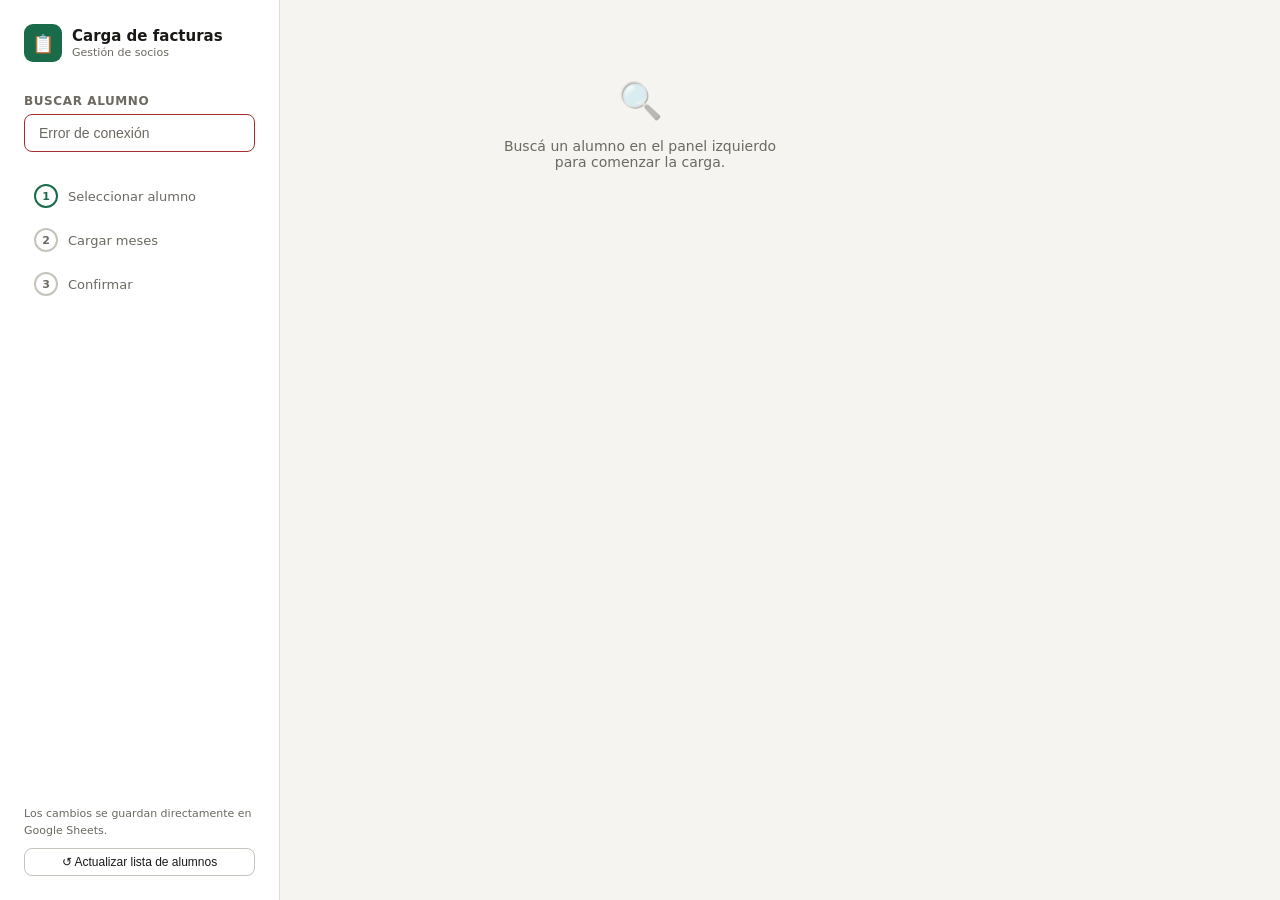
<file: index.html>
<!DOCTYPE html>
<html lang="es">
<head>
<meta charset="UTF-8">
<meta name="viewport" content="width=device-width, initial-scale=1.0">
<title>Carga de Facturas — Socios</title>
<link rel="stylesheet" href="styles.css">
</head>
<body>
<div class="app-shell">

  <!-- ══ SIDEBAR ══ -->
  <aside class="sidebar">
    <div>
      <div class="brand">
        <div class="brand-icon">📋</div>
        <div>
          <h1>Carga de facturas</h1>
          <p>Gestión de socios</p>
        </div>
      </div>
    </div>

    <!-- Buscador con autocomplete -->
    <div>
      <label style="margin-bottom:6px;font-size:12px;font-weight:600;letter-spacing:.05em;text-transform:uppercase;color:var(--muted)">Buscar alumno</label>
      <div class="search-wrap">
        <input type="text" id="searchInput" placeholder="Nombre o apellido..." autocomplete="off" />
        <div class="autocomplete" id="autocomplete"></div>
      </div>
    </div>

    <!-- Info del socio seleccionado -->
    <div class="socio-card hidden" id="socioCard">
      <div class="tag" id="socioTag"></div>
      <div class="sc-nombre" id="socioCardNombre"></div>
      <div class="sc-row" id="socioCardMeta"></div>
    </div>

    <!-- Navegación pasos -->
    <div class="steps-nav" id="stepsNav">
      <div class="step-item-v" id="nav1" onclick="goTo(1)">
        <div class="step-dot-v active" id="dot1">1</div>
        <span class="step-label-v">Seleccionar alumno</span>
      </div>
      <div class="step-item-v" id="nav2" onclick="if(currentSocio) goTo(2)">
        <div class="step-dot-v" id="dot2">2</div>
        <span class="step-label-v">Cargar meses</span>
      </div>
      <div class="step-item-v" id="nav3" onclick="if(currentSocio) goTo(3)">
        <div class="step-dot-v" id="dot3">3</div>
        <span class="step-label-v">Confirmar</span>
      </div>
    </div>

    <div style="margin-top:auto">
      <div style="font-size:11px;color:var(--muted);line-height:1.6;margin-bottom:8px">
        Los cambios se guardan directamente en Google Sheets.
      </div>
      <button class="btn" onclick="refrescarLista()" style="font-size:12px;padding:6px 12px;width:100%">
        ↺ Actualizar lista de alumnos
      </button>
    </div>
  </aside>

  <!-- ══ MAIN ══ -->
  <main class="main">

    <!-- Panel 1: selección -->
    <div class="panel active" id="panel1">
      <div class="empty-state">
        <div class="es-icon">🔍</div>
        <p>Buscá un alumno en el panel izquierdo<br>para comenzar la carga.</p>
      </div>
    </div>

    <!-- Panel 2: meses -->
    <div class="panel" id="panel2">
      <div class="card">
        <div style="display:flex;align-items:center;justify-content:space-between;margin-bottom:1rem">
          <p class="section-label" style="margin-bottom:0">Seleccioná el mes a cargar</p>
          <button class="btn" id="btnAnual" onclick="toggleAnual()" style="font-size:12px;padding:5px 12px">📅 Pago anual</button>
        </div>
        <div class="month-grid" id="monthGrid"></div>

        <div class="month-form" id="monthForm">
          <div class="month-form-title" id="monthFormTitle"></div>

          <!-- Cuota principal -->
          <div class="field-row">
            <div class="field">
              <label>Monto ($)</label>
              <input type="number" id="fieldMonto" placeholder="0.00" step="0.01" min="0" />
            </div>
            <div class="field">
              <label>Nº Factura <span style="font-weight:400;color:var(--muted)">— últimos 3 dígitos</span></label>
              <div class="prefix-input">
                <span>00002-00000</span>
                <input type="number" id="fieldRecibo" placeholder="001" min="0" max="999" />
              </div>
            </div>
          </div>

          <!-- Diferencia / pago parcial -->
          <div class="diff-toggle">
            <input type="checkbox" id="diffCheck" onchange="toggleDiff()" />
            <label for="diffCheck">Hubo un pago con diferencia (monto adicional)</label>
          </div>

          <div class="diff-section" id="diffSection">
            <div class="diff-title">Monto adicional / diferencia</div>
            <div class="field-row">
              <div class="field">
                <label>Monto diferencia ($)</label>
                <input type="number" id="fieldMonto2" placeholder="0.00" step="0.01" min="0" />
              </div>
              <div class="field">
                <label>Nº Factura diferencia — últimos 3 dígitos</label>
                <div class="prefix-input">
                  <span>00002-00000</span>
                  <input type="number" id="fieldRecibo2" placeholder="001" min="0" max="999" />
                </div>
              </div>
            </div>
          </div>

          <div class="field">
            <label>Donación ($) <span style="font-weight:400;color:var(--muted)">— opcional</span></label>
            <input type="number" id="fieldDonacion" placeholder="0.00" step="0.01" min="0" />
          </div>

          <div class="alert alert-error" id="alertMonthErr"></div>

          <div class="btn-row">
            <button class="btn" onclick="cancelMonth()">Cancelar</button>
            <button class="btn btn-primary" onclick="guardarMes()">Guardar mes ✓</button>
          </div>
        </div>

        <!-- Pago anual -->
        <div class="annual-section" id="annualSection" style="display:none">
          <div class="annual-header">
            <span>📅 Pago anual</span>
            <button class="btn" style="font-size:12px;padding:4px 10px" onclick="cerrarAnual()">✕</button>
          </div>
          <p style="font-size:13px;color:var(--muted);margin-bottom:1rem">
            El monto se carga en Febrero. El Nº de factura se replica en todos los meses restantes.
          </p>
          <div class="field-row">
            <div class="field">
              <label>Monto anual ($)</label>
              <input type="number" id="annualMonto" placeholder="0.00" step="0.01" min="0" />
            </div>
            <div class="field">
              <label>Nº Factura — últimos 3 dígitos</label>
              <div class="prefix-input">
                <span>00002-00000</span>
                <input type="number" id="annualRecibo" placeholder="001" min="0" max="999" />
              </div>
            </div>
          </div>
          <div class="field">
            <label>Donación ($) <span style="font-weight:400;color:var(--muted)">— opcional</span></label>
            <input type="number" id="annualDonacion" placeholder="0.00" step="0.01" min="0" />
          </div>
          <div class="alert alert-error" id="alertAnual"></div>
          <div class="btn-row">
            <button class="btn btn-primary" onclick="aplicarAnual()">Aplicar a todos los meses ✓</button>
          </div>
        <div style="display:none"><!-- close annual --></div>
        </div>

        <div class="alert alert-error"   id="alertStep2err"></div>
        <div class="alert alert-success" id="alertStep2ok"></div>

        <div class="btn-row">
          <button class="btn btn-primary" onclick="goTo(3)">Ver resumen →</button>
        </div>
      </div>
    </div>

    <!-- Panel 3: resumen -->
    <div class="panel" id="panel3">
      <div class="card">
        <p class="section-label">Resumen y confirmación</p>
        <div id="summaryContent" style="margin-bottom:1.25rem"></div>
        <div class="alert alert-error"   id="alertStep3err"></div>
        <div class="alert alert-success" id="alertStep3ok"></div>
        <div class="btn-row">
          <button class="btn" onclick="goTo(2)">← Editar</button>
          <button class="btn btn-primary" id="btnGuardar" onclick="guardarEnSheet()">
            Guardar en Google Sheets ↑
          </button>
        </div>
      </div>
    </div>

  </main>
</div>
<script src="app.js"></script>
</body>
</html>
</file>
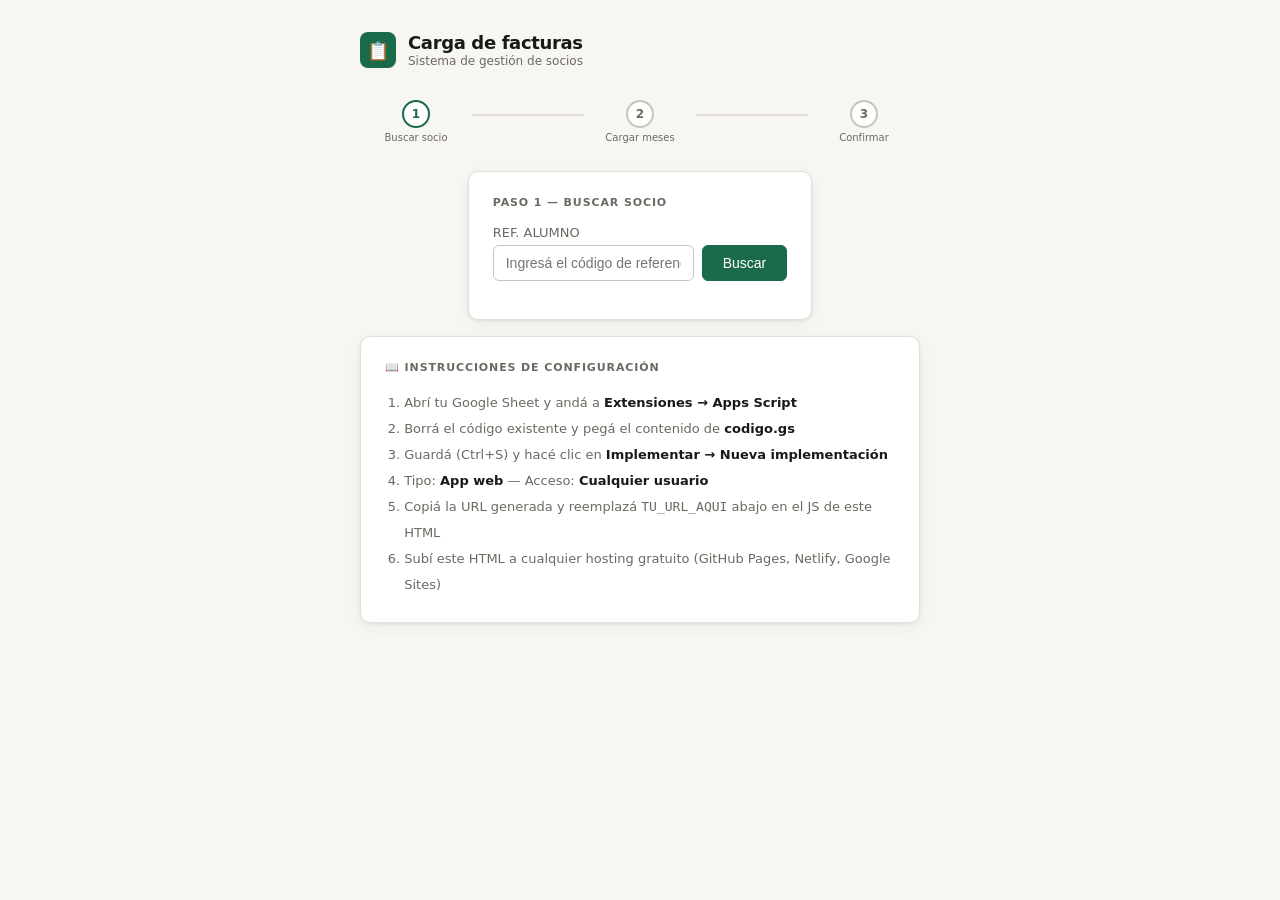
<file: app_socios.html>
<!DOCTYPE html>
<html lang="es">
<head>
<meta charset="UTF-8">
<meta name="viewport" content="width=device-width, initial-scale=1.0">
<title>Carga de Facturas — Socios</title>
<style>
  /* ── Reset & base ── */
  *, *::before, *::after { box-sizing: border-box; margin: 0; padding: 0; }

  :root {
    --bg:        #F7F6F2;
    --surface:   #FFFFFF;
    --border:    #E2E0D8;
    --border2:   #C8C6BC;
    --text:      #1A1916;
    --muted:     #6B6960;
    --accent:    #1A6B4A;
    --accent-lt: #E1F5EE;
    --accent-md: #5DCAA5;
    --danger:    #A32D2D;
    --danger-lt: #FCEBEB;
    --radius:    10px;
    --radius-sm: 6px;
    --shadow:    0 1px 3px rgba(0,0,0,0.07), 0 4px 16px rgba(0,0,0,0.05);
  }

  body {
    font-family: 'Segoe UI', system-ui, sans-serif;
    background: var(--bg);
    color: var(--text);
    min-height: 100vh;
    display: flex;
    flex-direction: column;
    align-items: center;
    padding: 2rem 1rem 4rem;
  }

  /* ── Header ── */
  .header {
    width: 100%;
    max-width: 560px;
    margin-bottom: 2rem;
    display: flex;
    align-items: center;
    gap: 12px;
  }
  .logo {
    width: 36px; height: 36px;
    background: var(--accent);
    border-radius: 8px;
    display: flex; align-items: center; justify-content: center;
    color: white; font-size: 18px;
  }
  .header h1 { font-size: 18px; font-weight: 600; letter-spacing: -0.02em; }
  .header p  { font-size: 12px; color: var(--muted); margin-top: 1px; }

  /* ── Config banner ── */
  .config-banner {
    width: 100%; max-width: 560px;
    background: #FFF8E1; border: 1px solid #F9CA24;
    border-radius: var(--radius); padding: 12px 16px;
    margin-bottom: 1.5rem; font-size: 13px; color: #7D5A00;
    display: none;
  }
  .config-banner.show { display: block; }
  .config-banner strong { display: block; margin-bottom: 4px; }

  /* ── Card ── */
  .card {
    width: 100%; max-width: 560px;
    background: var(--surface);
    border: 1px solid var(--border);
    border-radius: var(--radius);
    box-shadow: var(--shadow);
    padding: 1.5rem;
    margin-bottom: 1rem;
  }

  /* ── Steps nav ── */
  .steps {
    display: flex; align-items: center;
    gap: 0; margin-bottom: 1.75rem;
    width: 100%; max-width: 560px;
  }
  .step-item { display: flex; flex-direction: column; align-items: center; flex: 1; }
  .step-circle {
    width: 28px; height: 28px; border-radius: 50%;
    border: 2px solid var(--border2);
    display: flex; align-items: center; justify-content: center;
    font-size: 12px; font-weight: 600; color: var(--muted);
    background: var(--surface); position: relative; z-index: 1;
    transition: all .2s;
  }
  .step-circle.active { border-color: var(--accent); color: var(--accent); }
  .step-circle.done   { border-color: var(--accent); background: var(--accent); color: white; }
  .step-label { font-size: 10px; color: var(--muted); margin-top: 4px; text-align: center; }
  .step-line  { flex: 1; height: 2px; background: var(--border); margin-top: -14px; }

  /* ── Section label ── */
  .section-label {
    font-size: 11px; font-weight: 600; letter-spacing: .08em;
    text-transform: uppercase; color: var(--muted); margin-bottom: 1rem;
  }

  /* ── Form elements ── */
  label { font-size: 13px; color: var(--muted); display: block; margin-bottom: 5px; }
  input, select {
    width: 100%; padding: 9px 12px; font-size: 14px;
    border: 1px solid var(--border2); border-radius: var(--radius-sm);
    background: var(--surface); color: var(--text);
    outline: none; transition: border .15s;
  }
  input:focus, select:focus { border-color: var(--accent); box-shadow: 0 0 0 3px rgba(26,107,74,.1); }
  .field { margin-bottom: 14px; }
  .field-row { display: grid; grid-template-columns: 1fr 1fr; gap: 12px; }

  /* ── Buttons ── */
  .btn {
    font-size: 14px; font-weight: 500; padding: 9px 20px;
    border-radius: var(--radius-sm); cursor: pointer;
    border: 1px solid var(--border2); background: var(--surface);
    color: var(--text); transition: all .15s;
  }
  .btn:hover { background: var(--bg); }
  .btn-primary {
    background: var(--accent); color: white; border-color: var(--accent);
  }
  .btn-primary:hover { background: #155c3e; }
  .btn-primary:disabled { background: var(--border2); border-color: var(--border2); cursor: not-allowed; }
  .btn-row { display: flex; gap: 8px; justify-content: flex-end; margin-top: 1rem; }

  /* ── Alerts ── */
  .alert {
    padding: 10px 14px; border-radius: var(--radius-sm);
    font-size: 13px; margin-bottom: 1rem;
    display: none;
  }
  .alert.show { display: block; }
  .alert-error   { background: var(--danger-lt); color: var(--danger); border: 1px solid #F09595; }
  .alert-success { background: var(--accent-lt); color: var(--accent); border: 1px solid var(--accent-md); }

  /* ── Socio info box ── */
  .socio-box {
    background: var(--bg); border: 1px solid var(--border);
    border-radius: var(--radius-sm); padding: 12px 14px;
    margin-bottom: 1rem; display: none;
  }
  .socio-box.show { display: block; }
  .socio-box .name { font-size: 16px; font-weight: 600; margin-bottom: 6px; }
  .socio-box .meta { font-size: 13px; color: var(--muted); line-height: 1.9; }
  .socio-box .meta span { color: var(--text); font-weight: 500; }

  /* ── Month grid ── */
  .month-grid {
    display: grid; grid-template-columns: repeat(4, 1fr); gap: 8px;
    margin-bottom: 1.25rem;
  }
  .month-btn {
    font-size: 12px; font-weight: 500; padding: 8px 4px;
    border-radius: var(--radius-sm); cursor: pointer;
    border: 1px solid var(--border2); background: var(--surface);
    color: var(--text); text-align: center; transition: all .15s;
  }
  .month-btn:hover { border-color: var(--accent); color: var(--accent); background: var(--accent-lt); }
  .month-btn.selected { background: var(--accent); color: white; border-color: var(--accent); }
  .month-btn.loaded { border-color: var(--accent-md); color: var(--accent); background: var(--accent-lt); }
  .month-btn.loaded.selected { background: var(--accent); color: white; }

  /* ── Month form ── */
  .month-form {
    border: 1px solid var(--border); border-radius: var(--radius-sm);
    padding: 1rem; margin-bottom: 1rem; display: none;
    background: var(--bg);
  }
  .month-form.show { display: block; }
  .month-form-title { font-size: 14px; font-weight: 600; margin-bottom: 12px; color: var(--accent); }

  /* ── Summary table ── */
  .summary-table { width: 100%; border-collapse: collapse; font-size: 13px; }
  .summary-table th {
    text-align: left; padding: 8px 0; color: var(--muted);
    border-bottom: 1px solid var(--border); font-weight: 500; font-size: 12px;
  }
  .summary-table td { padding: 8px 0; border-bottom: 1px solid var(--border); }
  .badge {
    display: inline-block; font-size: 11px; font-weight: 600;
    padding: 2px 8px; border-radius: 99px;
    background: var(--accent-lt); color: var(--accent);
  }

  /* ── Spinner ── */
  .spinner {
    display: inline-block; width: 14px; height: 14px;
    border: 2px solid rgba(255,255,255,0.4); border-top-color: white;
    border-radius: 50%; animation: spin .6s linear infinite; margin-right: 6px;
    vertical-align: middle;
  }
  @keyframes spin { to { transform: rotate(360deg); } }

  /* ── Step visibility ── */
  .step-panel { display: none; }
  .step-panel.active { display: block; }
</style>
</head>
<body>

<!-- Config banner -->
<div class="config-banner show" id="configBanner">
  <strong>⚙️ Configuración requerida</strong>
  Reemplazá el valor de <code>SCRIPT_URL</code> al inicio del JS con la URL de tu Apps Script desplegado.
  <a href="#instrucciones" style="color:inherit;font-weight:600">Ver instrucciones ↓</a>
</div>

<!-- Header -->
<div class="header">
  <div class="logo">📋</div>
  <div>
    <h1>Carga de facturas</h1>
    <p>Sistema de gestión de socios</p>
  </div>
</div>

<!-- Steps nav -->
<div class="steps" id="stepsNav">
  <div class="step-item">
    <div class="step-circle active" id="dot1">1</div>
    <div class="step-label">Buscar socio</div>
  </div>
  <div class="step-line"></div>
  <div class="step-item">
    <div class="step-circle" id="dot2">2</div>
    <div class="step-label">Cargar meses</div>
  </div>
  <div class="step-line"></div>
  <div class="step-item">
    <div class="step-circle" id="dot3">3</div>
    <div class="step-label">Confirmar</div>
  </div>
</div>

<!-- ── STEP 1: Buscar socio ── -->
<div class="step-panel active" id="step1">
  <div class="card">
    <p class="section-label">Paso 1 — Buscar socio</p>
    <div class="field">
      <label for="refAlumno">REF. ALUMNO</label>
      <div style="display:flex;gap:8px;">
        <input type="text" id="refAlumno" placeholder="Ingresá el código de referencia..." autocomplete="off" />
        <button class="btn btn-primary" id="btnBuscar" onclick="buscarSocio()">Buscar</button>
      </div>
    </div>
    <div class="alert alert-error" id="alertStep1"></div>
    <div class="socio-box" id="socioBox">
      <div class="name" id="socioNombre"></div>
      <div class="meta" id="socioMeta"></div>
    </div>
    <div class="btn-row" id="btnContinuar" style="display:none">
      <button class="btn btn-primary" onclick="goTo(2)">Cargar datos →</button>
    </div>
  </div>
</div>

<!-- ── STEP 2: Meses ── -->
<div class="step-panel" id="step2">
  <div class="card">
    <p class="section-label">Paso 2 — Seleccioná el mes</p>
    <div style="font-size:13px;color:var(--muted);margin-bottom:12px;" id="socioInfoSmall"></div>
    <div class="month-grid" id="monthGrid"></div>

    <div class="month-form" id="monthForm">
      <div class="month-form-title" id="monthFormTitle"></div>
      <div class="field-row">
        <div class="field">
          <label>Monto ($)</label>
          <input type="number" id="fieldMonto" placeholder="0.00" step="0.01" min="0" />
        </div>
        <div class="field">
          <label>Nº Recibo</label>
          <input type="text" id="fieldRecibo" placeholder="Ej: 0001234" />
        </div>
      </div>
      <div class="field">
        <label>Donación ($) <span style="font-weight:400;color:var(--muted)">— opcional</span></label>
        <input type="number" id="fieldDonacion" placeholder="0.00" step="0.01" min="0" />
      </div>
      <div class="btn-row">
        <button class="btn" onclick="cancelMonth()">Cancelar</button>
        <button class="btn btn-primary" onclick="guardarMes()">Guardar mes ✓</button>
      </div>
    </div>

    <div class="alert alert-error"   id="alertStep2err"></div>
    <div class="alert alert-success" id="alertStep2ok"></div>

    <div class="btn-row">
      <button class="btn" onclick="goTo(1)">← Cambiar socio</button>
      <button class="btn btn-primary" onclick="goTo(3)">Ver resumen →</button>
    </div>
  </div>
</div>

<!-- ── STEP 3: Resumen + guardar ── -->
<div class="step-panel" id="step3">
  <div class="card">
    <p class="section-label">Paso 3 — Resumen y confirmación</p>
    <div id="summaryContent" style="margin-bottom:1.25rem;"></div>
    <div class="alert alert-error"   id="alertStep3err"></div>
    <div class="alert alert-success" id="alertStep3ok"></div>
    <div class="btn-row">
      <button class="btn" onclick="goTo(2)">← Editar</button>
      <button class="btn btn-primary" id="btnGuardar" onclick="guardarEnSheet()">
        Guardar en Google Sheets ↑
      </button>
    </div>
  </div>
</div>

<!-- ── INSTRUCCIONES ── -->
<div class="card" id="instrucciones" style="max-width:560px;">
  <p class="section-label">📖 Instrucciones de configuración</p>
  <ol style="font-size:13px;color:var(--muted);line-height:2;padding-left:1.2rem;">
    <li>Abrí tu Google Sheet y andá a <strong style="color:var(--text)">Extensiones → Apps Script</strong></li>
    <li>Borrá el código existente y pegá el contenido de <strong style="color:var(--text)">codigo.gs</strong></li>
    <li>Guardá (Ctrl+S) y hacé clic en <strong style="color:var(--text)">Implementar → Nueva implementación</strong></li>
    <li>Tipo: <strong style="color:var(--text)">App web</strong> — Acceso: <strong style="color:var(--text)">Cualquier usuario</strong></li>
    <li>Copiá la URL generada y reemplazá <code>TU_URL_AQUI</code> abajo en el JS de este HTML</li>
    <li>Subí este HTML a cualquier hosting gratuito (GitHub Pages, Netlify, Google Sites)</li>
  </ol>
</div>

<script>
// ══════════════════════════════════════════════════
//  REEMPLAZÁ ESTA URL CON LA DE TU APPS SCRIPT
// ══════════════════════════════════════════════════
const SCRIPT_URL = 'https://script.google.com/macros/s/AKfycbxKy_AvRA59NWb9s4M_e5FWM9Zpxt9_NVJUBFczJSA9mSK3pm4yr_mmzqOuoUmjKU2JmQ/exec';

const MESES = ['Enero','Febrero','Marzo','Abril','Mayo','Junio',
               'Julio','Agosto','Septiembre','Octubre','Noviembre','Diciembre'];

let currentSocio = null;
let monthData    = {}; // { mesIdx: { monto, recibo, donacion } }
let selectedMonth = null;

// ── Navegación ─────────────────────────────────────
function goTo(n) {
  [1,2,3].forEach(i => {
    document.getElementById('step'+i).classList.toggle('active', i===n);
    const dot = document.getElementById('dot'+i);
    dot.classList.remove('active','done');
    if (i < n)  dot.classList.add('done');
    if (i === n) dot.classList.add('active');
  });
  if (n===2) initStep2();
  if (n===3) renderSummary();
}

// ── Paso 1: Buscar socio ───────────────────────────
async function buscarSocio() {
  const ref = document.getElementById('refAlumno').value.trim();
  if (!ref) { showAlert('alertStep1','error','Ingresá un código REF. ALUMNO.'); return; }

  const btn = document.getElementById('btnBuscar');
  btn.innerHTML = '<span class="spinner"></span> Buscando…';
  btn.disabled = true;
  clearAlert('alertStep1');
  document.getElementById('socioBox').classList.remove('show');
  document.getElementById('btnContinuar').style.display='none';

  try {
    const res  = await fetch(`${SCRIPT_URL}?action=buscar&ref=${encodeURIComponent(ref)}`);
    const data = await res.json();

    if (data.error) { showAlert('alertStep1','error', data.error); return; }

    currentSocio = data.socio;
    monthData = {};

    // Pre-cargar datos existentes del sheet
    Object.entries(currentSocio.meses).forEach(([k,v]) => {
      if (v.monto || v.recibo || v.donacion) monthData[parseInt(k)] = v;
    });

    document.getElementById('socioNombre').textContent = currentSocio.nombre;
    document.getElementById('socioMeta').innerHTML =
      `Nº Socio: <span>${currentSocio.nroSocio}</span> &nbsp;·&nbsp; DNI: <span>${currentSocio.dni}</span>` +
      (currentSocio.domicilio && currentSocio.domicilio !== '—' ? `<br>Domicilio: <span>${currentSocio.domicilio}</span>` : '') +
      (currentSocio.telefono  && currentSocio.telefono  !== '—' ? `<br>Teléfono: <span>${currentSocio.telefono}</span>` : '');

    document.getElementById('socioBox').classList.add('show');
    document.getElementById('btnContinuar').style.display='flex';

  } catch(e) {
    showAlert('alertStep1','error','Error de conexión. Verificá la URL del script y tu conexión a internet.');
  } finally {
    btn.innerHTML = 'Buscar';
    btn.disabled = false;
  }
}

// ── Paso 2: Meses ──────────────────────────────────
function initStep2() {
  document.getElementById('socioInfoSmall').textContent = 'Socio: ' + currentSocio.nombre;
  document.getElementById('monthForm').classList.remove('show');
  selectedMonth = null;
  buildMonthGrid();
}

function buildMonthGrid() {
  const grid = document.getElementById('monthGrid');
  grid.innerHTML = '';
  MESES.forEach((m, i) => {
    const btn = document.createElement('button');
    btn.className = 'month-btn' + (monthData[i] ? ' loaded' : '') + (selectedMonth===i ? ' selected' : '');
    btn.textContent = m.substring(0,3);
    btn.title = m;
    btn.onclick = () => selectMonth(i);
    grid.appendChild(btn);
  });
}

function selectMonth(idx) {
  selectedMonth = idx;
  buildMonthGrid();
  const existing = monthData[idx] || {};
  document.getElementById('fieldMonto').value    = existing.monto    ?? '';
  document.getElementById('fieldRecibo').value   = existing.recibo   ?? '';
  document.getElementById('fieldDonacion').value = existing.donacion ?? '';
  document.getElementById('monthFormTitle').textContent = MESES[idx];
  document.getElementById('monthForm').classList.add('show');
}

function cancelMonth() {
  document.getElementById('monthForm').classList.remove('show');
  selectedMonth = null;
  buildMonthGrid();
}

function guardarMes() {
  if (selectedMonth === null) return;
  const monto    = document.getElementById('fieldMonto').value.trim();
  const recibo   = document.getElementById('fieldRecibo').value.trim();
  const donacion = document.getElementById('fieldDonacion').value.trim();
  if (!monto && !recibo) {
    showAlert('alertStep2err','error','Ingresá al menos el monto o el Nº de recibo.');
    return;
  }
  clearAlert('alertStep2err');
  monthData[selectedMonth] = { monto, recibo, donacion };
  cancelMonth();
  showAlert('alertStep2ok','success', `✓ ${MESES[selectedMonth]} guardado.`);
  setTimeout(()=>clearAlert('alertStep2ok'), 2000);
}

// ── Paso 3: Resumen ────────────────────────────────
function renderSummary() {
  const keys = Object.keys(monthData).map(Number).sort((a,b)=>a-b);
  const el   = document.getElementById('summaryContent');
  clearAlert('alertStep3err');
  clearAlert('alertStep3ok');

  if (!keys.length) {
    el.innerHTML = '<p style="font-size:13px;color:var(--muted)">No cargaste datos para ningún mes todavía.</p>';
    return;
  }

  const fmt = v => v ? '$' + parseFloat(v).toLocaleString('es-AR',{minimumFractionDigits:2}) : '—';
  const rows = keys.map(i => `
    <tr>
      <td>${MESES[i]}</td>
      <td>${fmt(monthData[i].monto)}</td>
      <td>${monthData[i].recibo || '—'}</td>
      <td>${fmt(monthData[i].donacion)}</td>
    </tr>`).join('');

  el.innerHTML = `
    <div style="font-size:14px;margin-bottom:1rem;">
      Socio: <strong>${currentSocio.nombre}</strong>
      &nbsp;<span class="badge">${keys.length} ${keys.length===1?'mes':'meses'}</span>
    </div>
    <table class="summary-table">
      <thead><tr><th>Mes</th><th>Monto</th><th>Nº Recibo</th><th>Donación</th></tr></thead>
      <tbody>${rows}</tbody>
    </table>`;
}

// ── Guardar en Sheets ──────────────────────────────
async function guardarEnSheet() {
  const keys = Object.keys(monthData);
  if (!keys.length) { showAlert('alertStep3err','error','No hay datos para guardar.'); return; }

  const btn = document.getElementById('btnGuardar');
  btn.innerHTML = '<span class="spinner"></span> Guardando…';
  btn.disabled  = true;
  clearAlert('alertStep3err');
  clearAlert('alertStep3ok');

  try {
    const res  = await fetch(SCRIPT_URL, {
      method: 'POST',
      body: JSON.stringify({ action: 'guardar', rowIdx: currentSocio.rowIdx, meses: monthData })
    });
    const data = await res.json();

    if (data.error) { showAlert('alertStep3err','error', data.error); return; }

    showAlert('alertStep3ok','success','✓ ' + data.mensaje + ' Los cambios ya están en Google Sheets.');
    monthData = {};
    currentSocio = null;
    setTimeout(() => {
      goTo(1);
      document.getElementById('refAlumno').value = '';
      document.getElementById('socioBox').classList.remove('show');
      document.getElementById('btnContinuar').style.display='none';
      clearAlert('alertStep3ok');
    }, 2500);

  } catch(e) {
    showAlert('alertStep3err','error','Error al guardar. Verificá tu conexión e intentá de nuevo.');
  } finally {
    btn.innerHTML = 'Guardar en Google Sheets ↑';
    btn.disabled  = false;
  }
}

// ── Helpers ────────────────────────────────────────
function showAlert(id, type, msg) {
  const el = document.getElementById(id);
  el.className = `alert alert-${type} show`;
  el.textContent = msg;
}
function clearAlert(id) {
  const el = document.getElementById(id);
  el.className = 'alert';
  el.textContent = '';
}

// Enter en el input de búsqueda
document.getElementById('refAlumno').addEventListener('keydown', e => {
  if (e.key === 'Enter') buscarSocio();
});

// Ocultar banner si ya configuraste la URL
if (SCRIPT_URL !== 'TU_URL_AQUI') {
  document.getElementById('configBanner').classList.remove('show');
}
</script>
</body>
</html>
</file>
<file: styles.css>
*,*::before,*::after{box-sizing:border-box;margin:0;padding:0}
:root{
  --bg:#F5F4F0;
  --surface:#FFFFFF;
  --border:#E0DED6;
  --border2:#C5C3BB;
  --text:#1A1916;
  --muted:#6B6960;
  --accent:#1A6B4A;
  --accent-lt:#E1F5EE;
  --accent-md:#5DCAA5;
  --danger:#A32D2D;
  --danger-lt:#FCEBEB;
  --warn-lt:#FFF8E1;
  --warn:#7D5A00;
  --radius:12px;
  --radius-sm:8px;
  --shadow:0 1px 3px rgba(0,0,0,.06),0 4px 20px rgba(0,0,0,.07);
}
body{font-family:'Segoe UI',system-ui,sans-serif;background:var(--bg);color:var(--text);min-height:100vh;padding:0}

/* ── Layout ── */
.app-shell{display:grid;grid-template-columns:280px 1fr;min-height:100vh}
.sidebar{background:var(--surface);border-right:1px solid var(--border);padding:1.5rem;display:flex;flex-direction:column;gap:1.5rem;position:sticky;top:0;height:100vh;overflow-y:auto}
.main{padding:2rem;max-width:720px}

/* ── Sidebar brand ── */
.brand{display:flex;align-items:center;gap:10px;margin-bottom:.5rem}
.brand-icon{width:38px;height:38px;background:var(--accent);border-radius:9px;display:flex;align-items:center;justify-content:center;color:white;font-size:18px;flex-shrink:0}
.brand h1{font-size:15px;font-weight:600;line-height:1.3}
.brand p{font-size:11px;color:var(--muted)}

/* ── Search ── */
.search-wrap{position:relative}
.search-wrap input{width:100%;padding:10px 14px;font-size:14px;border:1.5px solid var(--border2);border-radius:var(--radius-sm);background:var(--surface);color:var(--text);outline:none;transition:border .15s}
.search-wrap input:focus{border-color:var(--accent);box-shadow:0 0 0 3px rgba(26,107,74,.1)}
.search-wrap input::placeholder{color:var(--muted)}
.autocomplete{position:absolute;top:calc(100% + 4px);left:0;right:0;background:var(--surface);border:1px solid var(--border2);border-radius:var(--radius-sm);box-shadow:var(--shadow);z-index:100;max-height:220px;overflow-y:auto;display:none}
.autocomplete.show{display:block}
.ac-item{padding:9px 14px;cursor:pointer;border-bottom:1px solid var(--border);transition:background .1s}
.ac-item:last-child{border-bottom:none}
.ac-item:hover,.ac-item.active{background:var(--accent-lt)}
.ac-item .ac-nombre{font-size:13px;font-weight:500}
.ac-item .ac-ref{font-size:11px;color:var(--muted);margin-top:1px}
.ac-empty{padding:10px 14px;font-size:13px;color:var(--muted)}

/* ── Sidebar socio card ── */
.socio-card{background:var(--bg);border:1px solid var(--border);border-radius:var(--radius-sm);padding:12px}
.socio-card.hidden{display:none}
.socio-card .sc-nombre{font-size:14px;font-weight:600;margin-bottom:6px}
.socio-card .sc-row{font-size:12px;color:var(--muted);line-height:1.9}
.socio-card .sc-row span{color:var(--text);font-weight:500}
.tag{display:inline-block;font-size:10px;font-weight:600;padding:2px 7px;border-radius:99px;background:var(--accent-lt);color:var(--accent);margin-bottom:6px}

/* ── Steps nav (sidebar) ── */
.steps-nav{display:flex;flex-direction:column;gap:4px}
.step-item-v{display:flex;align-items:center;gap:10px;padding:8px 10px;border-radius:var(--radius-sm);cursor:pointer;transition:background .15s}
.step-item-v:hover{background:var(--bg)}
.step-item-v.active{background:var(--accent-lt)}
.step-dot-v{width:24px;height:24px;border-radius:50%;border:2px solid var(--border2);display:flex;align-items:center;justify-content:center;font-size:11px;font-weight:600;color:var(--muted);flex-shrink:0;transition:all .2s}
.step-dot-v.active{border-color:var(--accent);color:var(--accent)}
.step-dot-v.done{border-color:var(--accent);background:var(--accent);color:white}
.step-label-v{font-size:13px;color:var(--muted)}
.step-item-v.active .step-label-v{color:var(--accent);font-weight:500}

/* ── Main content ── */
.section-label{font-size:11px;font-weight:600;letter-spacing:.08em;text-transform:uppercase;color:var(--muted);margin-bottom:1rem}
.card{background:var(--surface);border:1px solid var(--border);border-radius:var(--radius);box-shadow:var(--shadow);padding:1.5rem;margin-bottom:1rem}
.panel{display:none}
.panel.active{display:block}

/* ── Month grid ── */
.month-grid{display:grid;grid-template-columns:repeat(auto-fill,minmax(90px,1fr));gap:8px;margin-bottom:1.25rem}
.month-btn{font-size:13px;font-weight:500;padding:10px 6px;border-radius:var(--radius-sm);cursor:pointer;border:1px solid var(--border2);background:var(--surface);color:var(--text);text-align:center;transition:all .15s;position:relative}
.month-btn:hover{border-color:var(--accent);color:var(--accent);background:var(--accent-lt)}
.month-btn.selected{background:var(--accent);color:white;border-color:var(--accent)}
.month-btn.loaded{border-color:var(--accent-md);color:var(--accent);background:var(--accent-lt)}
.month-btn.loaded::after{content:'✓';position:absolute;top:3px;right:5px;font-size:9px}
.month-btn.loaded.selected{background:var(--accent);color:white}
.month-btn.pending{border-color:#F9CA24;background:#FFF8E1;color:var(--warn)}
.month-btn.pending.selected{background:var(--accent);color:white;border-color:var(--accent)}
.month-btn small{display:block;font-size:9px;margin-top:2px;opacity:.8;font-weight:400}

/* ── Month form ── */
.month-form{border:1px solid var(--border);border-radius:var(--radius-sm);padding:1.25rem;margin-bottom:1rem;background:var(--bg);display:none}
.month-form.show{display:block}
.month-form-title{font-size:15px;font-weight:600;color:var(--accent);margin-bottom:1rem}

/* ── Diferencia section ── */
.diff-toggle{display:flex;align-items:center;gap:8px;cursor:pointer;margin-bottom:1rem;user-select:none}
.diff-toggle input[type=checkbox]{width:16px;height:16px;accent-color:var(--accent);cursor:pointer}
.diff-toggle label{font-size:13px;color:var(--muted);cursor:pointer}
.diff-section{background:var(--warn-lt);border:1px solid #F9CA24;border-radius:var(--radius-sm);padding:1rem;margin-bottom:1rem;display:none}
.diff-section.show{display:block}
.diff-section .diff-title{font-size:12px;font-weight:600;color:var(--warn);margin-bottom:10px}

/* ── Form elements ── */
label{font-size:13px;color:var(--muted);display:block;margin-bottom:5px}
input,select{width:100%;padding:9px 12px;font-size:14px;border:1px solid var(--border2);border-radius:var(--radius-sm);background:var(--surface);color:var(--text);outline:none;transition:border .15s}
input:focus,select:focus{border-color:var(--accent);box-shadow:0 0 0 3px rgba(26,107,74,.1)}
.field{margin-bottom:12px}
.field-row{display:grid;grid-template-columns:1fr 1fr;gap:12px}
.prefix-input{display:flex;align-items:center;gap:6px}
.prefix-input span{font-size:13px;color:var(--muted);white-space:nowrap}
.prefix-input input{width:80px;text-align:center}

/* ── Buttons ── */
.btn{font-size:14px;font-weight:500;padding:9px 20px;border-radius:var(--radius-sm);cursor:pointer;border:1px solid var(--border2);background:var(--surface);color:var(--text);transition:all .15s}
.btn:hover{background:var(--bg)}
.btn-primary{background:var(--accent);color:white;border-color:var(--accent)}
.btn-primary:hover{background:#155c3e}
.btn-primary:disabled{background:var(--border2);border-color:var(--border2);cursor:not-allowed}
.btn-row{display:flex;gap:8px;justify-content:flex-end;margin-top:1rem}

/* ── Alerts ── */
.alert{padding:10px 14px;border-radius:var(--radius-sm);font-size:13px;margin-bottom:1rem;display:none}
.alert.show{display:block}
.alert-error{background:var(--danger-lt);color:var(--danger);border:1px solid #F09595}
.alert-success{background:var(--accent-lt);color:var(--accent);border:1px solid var(--accent-md)}

/* ── Summary ── */
.summary-table{width:100%;border-collapse:collapse;font-size:13px}
.summary-table th{text-align:left;padding:8px 0;color:var(--muted);border-bottom:1px solid var(--border);font-weight:500;font-size:12px}
.summary-table td{padding:8px 0;border-bottom:1px solid var(--border)}
.badge{display:inline-block;font-size:11px;font-weight:600;padding:2px 8px;border-radius:99px;background:var(--accent-lt);color:var(--accent)}

/* ── Spinner ── */
.spinner{display:inline-block;width:13px;height:13px;border:2px solid rgba(255,255,255,.4);border-top-color:white;border-radius:50%;animation:spin .6s linear infinite;margin-right:5px;vertical-align:middle}
@keyframes spin{to{transform:rotate(360deg)}}

/* ── Empty state ── */
.empty-state{text-align:center;padding:3rem 1rem;color:var(--muted)}
.empty-state .es-icon{font-size:36px;margin-bottom:1rem;opacity:.4}
.empty-state p{font-size:14px}

/* ── Responsive ── */
@media(max-width:680px){
  .app-shell{grid-template-columns:1fr;grid-template-rows:auto 1fr}
  .sidebar{position:static;height:auto;border-right:none;border-bottom:1px solid var(--border)}
  .main{padding:1rem}
  .steps-nav{flex-direction:row;overflow-x:auto;padding-bottom:4px}
  .step-item-v{flex-direction:column;gap:4px;padding:8px;min-width:70px;text-align:center}
  .step-label-v{font-size:11px}
}

/* ── Pago anual ── */
.annual-section{background:var(--accent-lt);border:1px solid var(--accent-md);border-radius:var(--radius-sm);padding:1.25rem;margin-bottom:1rem}
.annual-header{display:flex;align-items:center;justify-content:space-between;margin-bottom:.75rem}
.annual-header span{font-size:14px;font-weight:600;color:var(--accent)}
</file>
